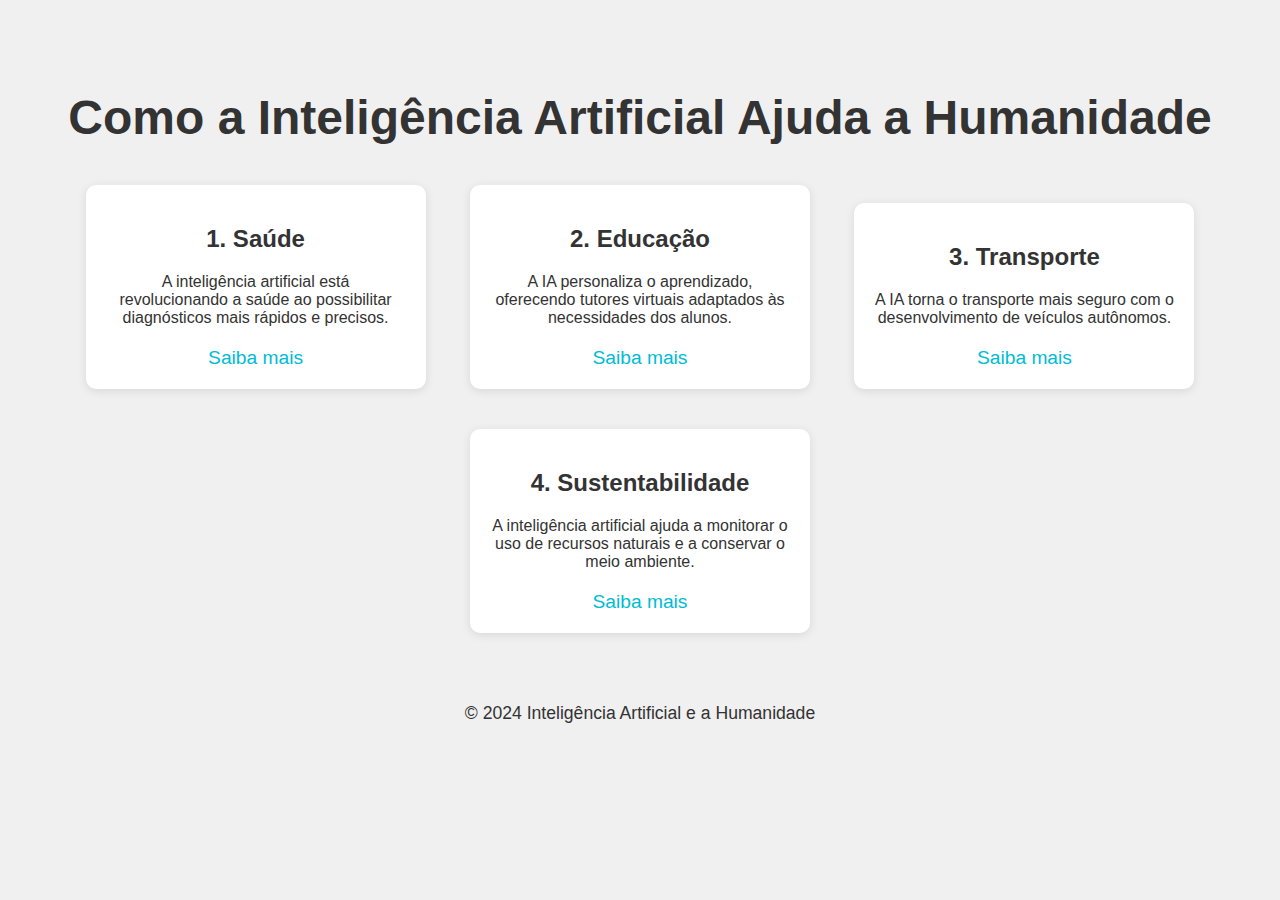
<file: index.html>
<!DOCTYPE html>
<html lang="pt-BR">
<head>
    <meta charset="UTF-8">
    <meta name="viewport" content="width=device-width, initial-scale=1.0">
    <title>Como a Inteligência Artificial Ajuda a Humanidade</title>
    <style>
        body {
            background-color: #f0f0f0; /* Cor de fundo */
            color: #333; /* Cor do texto */
            font-family: Arial, sans-serif; /* Fonte do texto */
            text-align: center; /* Centraliza o texto */
            padding: 50px; /* Espaçamento interno */
        }
        h1 {
            font-size: 3em; /* Tamanho do título */
            margin-bottom: 20px; /* Espaçamento abaixo do título */
        }
        .card {
            background-color: white; /* Cor de fundo do card */
            border-radius: 10px; /* Bordas arredondadas */
            box-shadow: 0 2px 10px rgba(0, 0, 0, 0.1); /* Sombra */
            padding: 20px; /* Espaçamento interno */
            margin: 20px; /* Margem externa */
            display: inline-block; /* Permite o layout em linha */
            width: 300px; /* Largura fixa do card */
        }
        a {
            display: block; /* Cada link ocupa uma linha */
            margin-top: 20px; /* Espaçamento acima do link */
            color: #00bcd4; /* Cor dos links */
            text-decoration: none; /* Remove sublinhado */
            font-size: 1.2em; /* Tamanho do texto dos links */
        }
        footer {
            margin-top: 50px; /* Espaçamento acima do rodapé */
            font-size: 1.1em; /* Tamanho do texto do rodapé */
        }
    </style>
</head>
<body>
    <h1>Como a Inteligência Artificial Ajuda a Humanidade</h1>

    <section class="card">
        <h2>1. Saúde</h2>
        <p>A inteligência artificial está revolucionando a saúde ao possibilitar diagnósticos mais rápidos e precisos.</p>
        <a href="saude.html">Saiba mais</a>
    </section>

    <section class="card">
        <h2>2. Educação</h2>
        <p>A IA personaliza o aprendizado, oferecendo tutores virtuais adaptados às necessidades dos alunos.</p>
        <a href="educaçao.html">Saiba mais</a> <!-- Link para a nova página -->
    </section>

    <section class="card">
        <h2>3. Transporte</h2>
        <p>A IA torna o transporte mais seguro com o desenvolvimento de veículos autônomos.</p>
        <a href="transporte.html">Saiba mais</a>
    </section>

    <section class="card">
        <h2>4. Sustentabilidade</h2>
        <p>A inteligência artificial ajuda a monitorar o uso de recursos naturais e a conservar o meio ambiente.</p>
        <a href="sustenta.html">Saiba mais</a>
    </section>

    <footer>
        <p>&copy; 2024 Inteligência Artificial e a Humanidade</p>
    </footer>
</body>
</html>
</file>
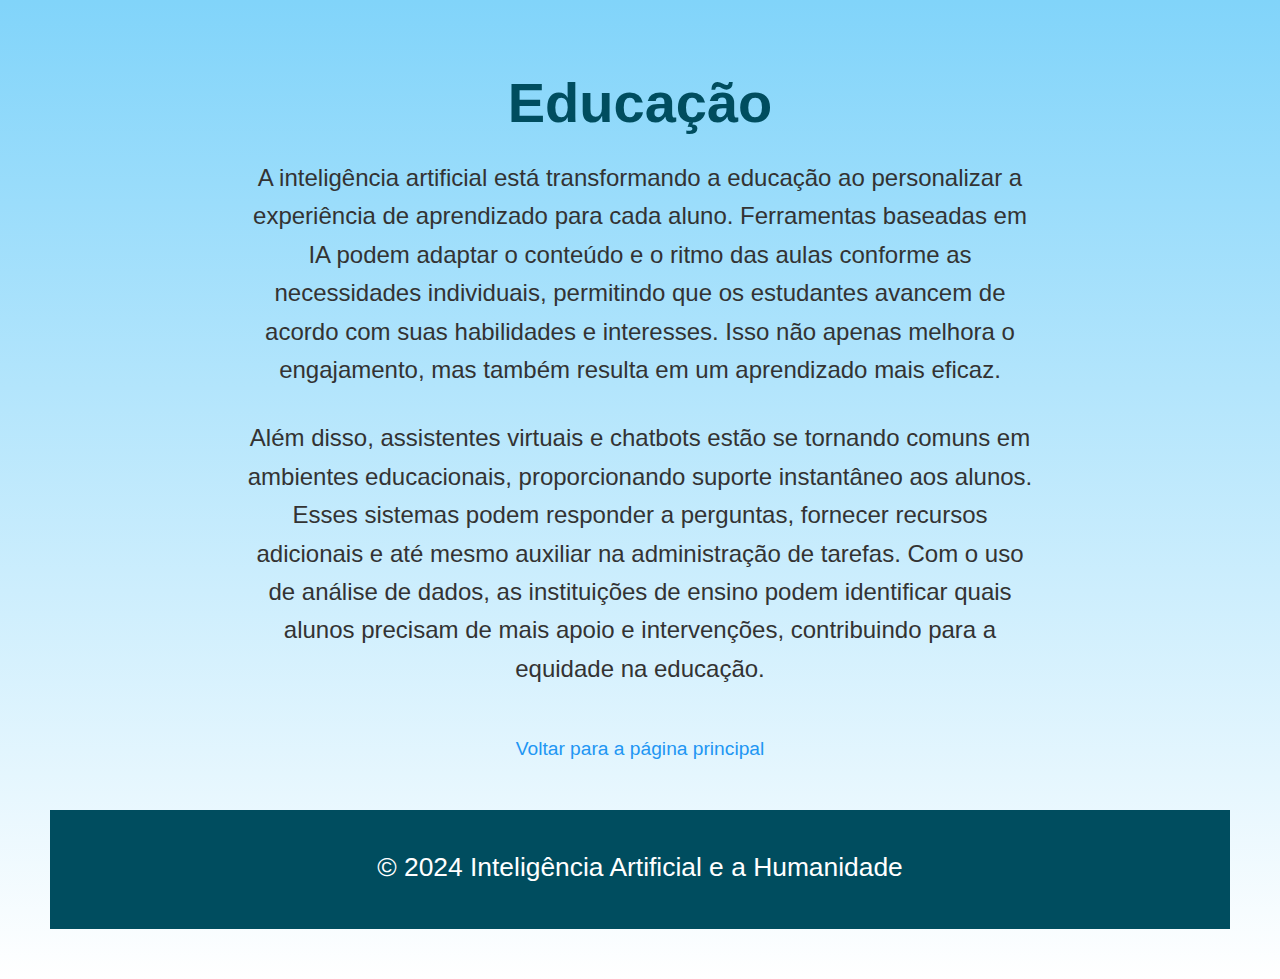
<file: educaçao.html>
<!DOCTYPE html>
<html lang="pt-BR">
<head>
    <meta charset="UTF-8">
    <meta name="viewport" content="width=device-width, initial-scale=1.0">
    <link rel="stylesheet" href="style.css">
    <title>Educação - Inteligência Artificial</title>
    <style>
        body {
            background: linear-gradient(to bottom, #81d4fa, #ffffff); /* Gradiente de azul claro para branco */
            color: #333; /* Cor do texto */
            font-family: Arial, sans-serif; /* Fonte do texto */
            text-align: center; /* Centraliza o texto */
            padding: 50px; /* Espaçamento interno */
            margin: 0; /* Remove margem padrão */
        }
        h1 {
            font-size: 3.5em; /* Tamanho grande para o título */
            margin-bottom: 20px; /* Espaçamento abaixo do título */
        }
        p {
            font-size: 1.5em; /* Tamanho do parágrafo */
            margin-bottom: 30px; /* Espaçamento abaixo do parágrafo */
            line-height: 1.6; /* Espaçamento entre linhas */
            max-width: 800px; /* Largura máxima do parágrafo */
            margin-left: auto; /* Centraliza o parágrafo */
            margin-right: auto; /* Centraliza o parágrafo */
        }
        a {
            font-size: 1.2em; /* Tamanho dos links */
            text-decoration: none; /* Remove sublinhado */
            color: #2196f3; /* Cor dos links */
            margin-top: 20px; /* Espaçamento acima do link */
            display: inline-block; /* Permite margens */
        }
        footer {
            margin-top: 50px; /* Espaçamento acima do rodapé */
            font-size: 1.1em; /* Tamanho do texto do rodapé */
        }
    </style>
</head>
<body>
    <h1>Educação</h1>
    <p>A inteligência artificial está transformando a educação ao personalizar a experiência de aprendizado para cada aluno. Ferramentas baseadas em IA podem adaptar o conteúdo e o ritmo das aulas conforme as necessidades individuais, permitindo que os estudantes avancem de acordo com suas habilidades e interesses. Isso não apenas melhora o engajamento, mas também resulta em um aprendizado mais eficaz.</p>
    
    <p>Além disso, assistentes virtuais e chatbots estão se tornando comuns em ambientes educacionais, proporcionando suporte instantâneo aos alunos. Esses sistemas podem responder a perguntas, fornecer recursos adicionais e até mesmo auxiliar na administração de tarefas. Com o uso de análise de dados, as instituições de ensino podem identificar quais alunos precisam de mais apoio e intervenções, contribuindo para a equidade na educação.</p>

    <a href="index.html">Voltar para a página principal</a>
    
    <footer>
        <p>&copy; 2024 Inteligência Artificial e a Humanidade</p>
    </footer>
</body>
</html>
</file>
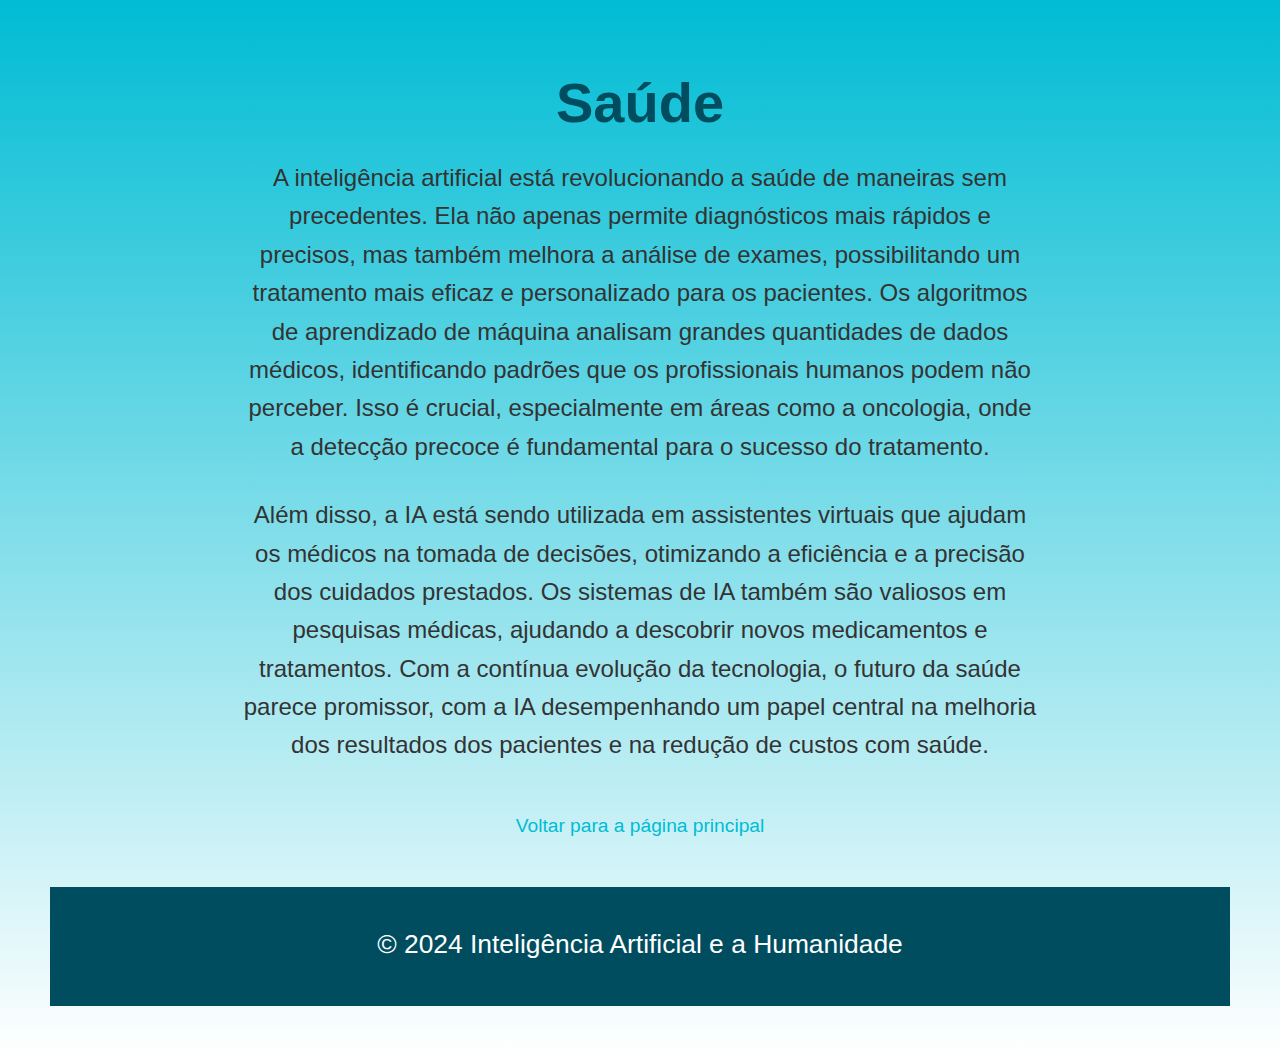
<file: saude.html>
<!DOCTYPE html>
<html lang="pt-BR">
<head>
    <meta charset="UTF-8">
    <meta name="viewport" content="width=device-width, initial-scale=1.0">
    <link rel="stylesheet" href="style.css">
    <title>Saúde - Inteligência Artificial</title>
    <style>
        body {
            background: linear-gradient(to bottom, #00bcd4, #ffffff); /* Gradiente de ciano para branco */
            color: #333; /* Cor do texto */
            font-family: Arial, sans-serif; /* Fonte do texto */
            text-align: center; /* Centraliza o texto */
            padding: 50px; /* Espaçamento interno */
            margin: 0; /* Remove margem padrão */
        }
        h1 {
            font-size: 3.5em; /* Tamanho grande para o título */
            margin-bottom: 20px; /* Espaçamento abaixo do título */
        }
        p {
            font-size: 1.5em; /* Tamanho do parágrafo */
            margin-bottom: 30px; /* Espaçamento abaixo do parágrafo */
            line-height: 1.6; /* Espaçamento entre linhas */
            max-width: 800px; /* Largura máxima do parágrafo */
            margin-left: auto; /* Centraliza o parágrafo */
            margin-right: auto; /* Centraliza o parágrafo */
        }
        a {
            font-size: 1.2em; /* Tamanho dos links */
            text-decoration: none; /* Remove sublinhado */
            color: #00bcd4; /* Cor dos links */
            margin-top: 20px; /* Espaçamento acima do link */
            display: inline-block; /* Permite margens */
        }
        footer {
            margin-top: 50px; /* Espaçamento acima do rodapé */
            font-size: 1.1em; /* Tamanho do texto do rodapé */
        }
    </style>
</head>
<body>
    <h1>Saúde</h1>
    <p>A inteligência artificial está revolucionando a saúde de maneiras sem precedentes. Ela não apenas permite diagnósticos mais rápidos e precisos, mas também melhora a análise de exames, possibilitando um tratamento mais eficaz e personalizado para os pacientes. Os algoritmos de aprendizado de máquina analisam grandes quantidades de dados médicos, identificando padrões que os profissionais humanos podem não perceber. Isso é crucial, especialmente em áreas como a oncologia, onde a detecção precoce é fundamental para o sucesso do tratamento.</p>
    
    <p>Além disso, a IA está sendo utilizada em assistentes virtuais que ajudam os médicos na tomada de decisões, otimizando a eficiência e a precisão dos cuidados prestados. Os sistemas de IA também são valiosos em pesquisas médicas, ajudando a descobrir novos medicamentos e tratamentos. Com a contínua evolução da tecnologia, o futuro da saúde parece promissor, com a IA desempenhando um papel central na melhoria dos resultados dos pacientes e na redução de custos com saúde.</p>

    <a href="index.html">Voltar para a página principal</a>
    
    <footer>
        <p>&copy; 2024 Inteligência Artificial e a Humanidade</p>
    </footer>
</body>
</html>
</file>
<file: style.css>
body {
    margin: 0;
    font-family: Arial, sans-serif;
    background: linear-gradient(to bottom, #a7d3e0, #ffffff); /* Degradê de azul claro para branco */
    color: #333; /* Texto em um tom de cinza escuro para melhor legibilidade */
}

.image-background {
    background-image: url('gato.png'); /* Usando a nova imagem local */
    background-size: contain; /* Ajusta a imagem para caber na div */
    background-repeat: no-repeat; /* Evita repetição da imagem */
    background-position: center top; /* Centraliza a imagem na parte superior */
    height: 300px; /* Altura da imagem */
    width: 100%; /* Ocupa toda a largura */
}

h1 {
    text-align: center;
    margin-top: 20px;
    color: #004d5f; /* Um tom escuro de azul para o título */
    font-size: 2.5em; /* Tamanho maior para o título */
}

.card {
    background: white;
    border-radius: 8px;
    box-shadow: 0 4px 15px rgba(0, 0, 0, 0.1);
    margin: 20px;
    padding: 20px;
    max-width: 600px;
    text-align: center;
    margin-left: auto;
    margin-right: auto;
    transition: transform 0.2s; /* Efeito suave ao passar o mouse */
}

.card:hover {
    transform: translateY(-5px); /* Eleva o cartão ao passar o mouse */
}

h2 {
    color: #00bcd4; /* Cor ciano para os títulos */
    margin-bottom: 10px; /* Espaço abaixo do título */
}

p {
    line-height: 1.6; /* Melhor espaçamento entre linhas */
}

footer {
    text-align: center;
    margin-top: 40px;
    padding: 10px;
    background-color: #004d5f; /* Cor de fundo para o rodapé */
    color: white; /* Texto em branco no rodapé */
}
</file>
